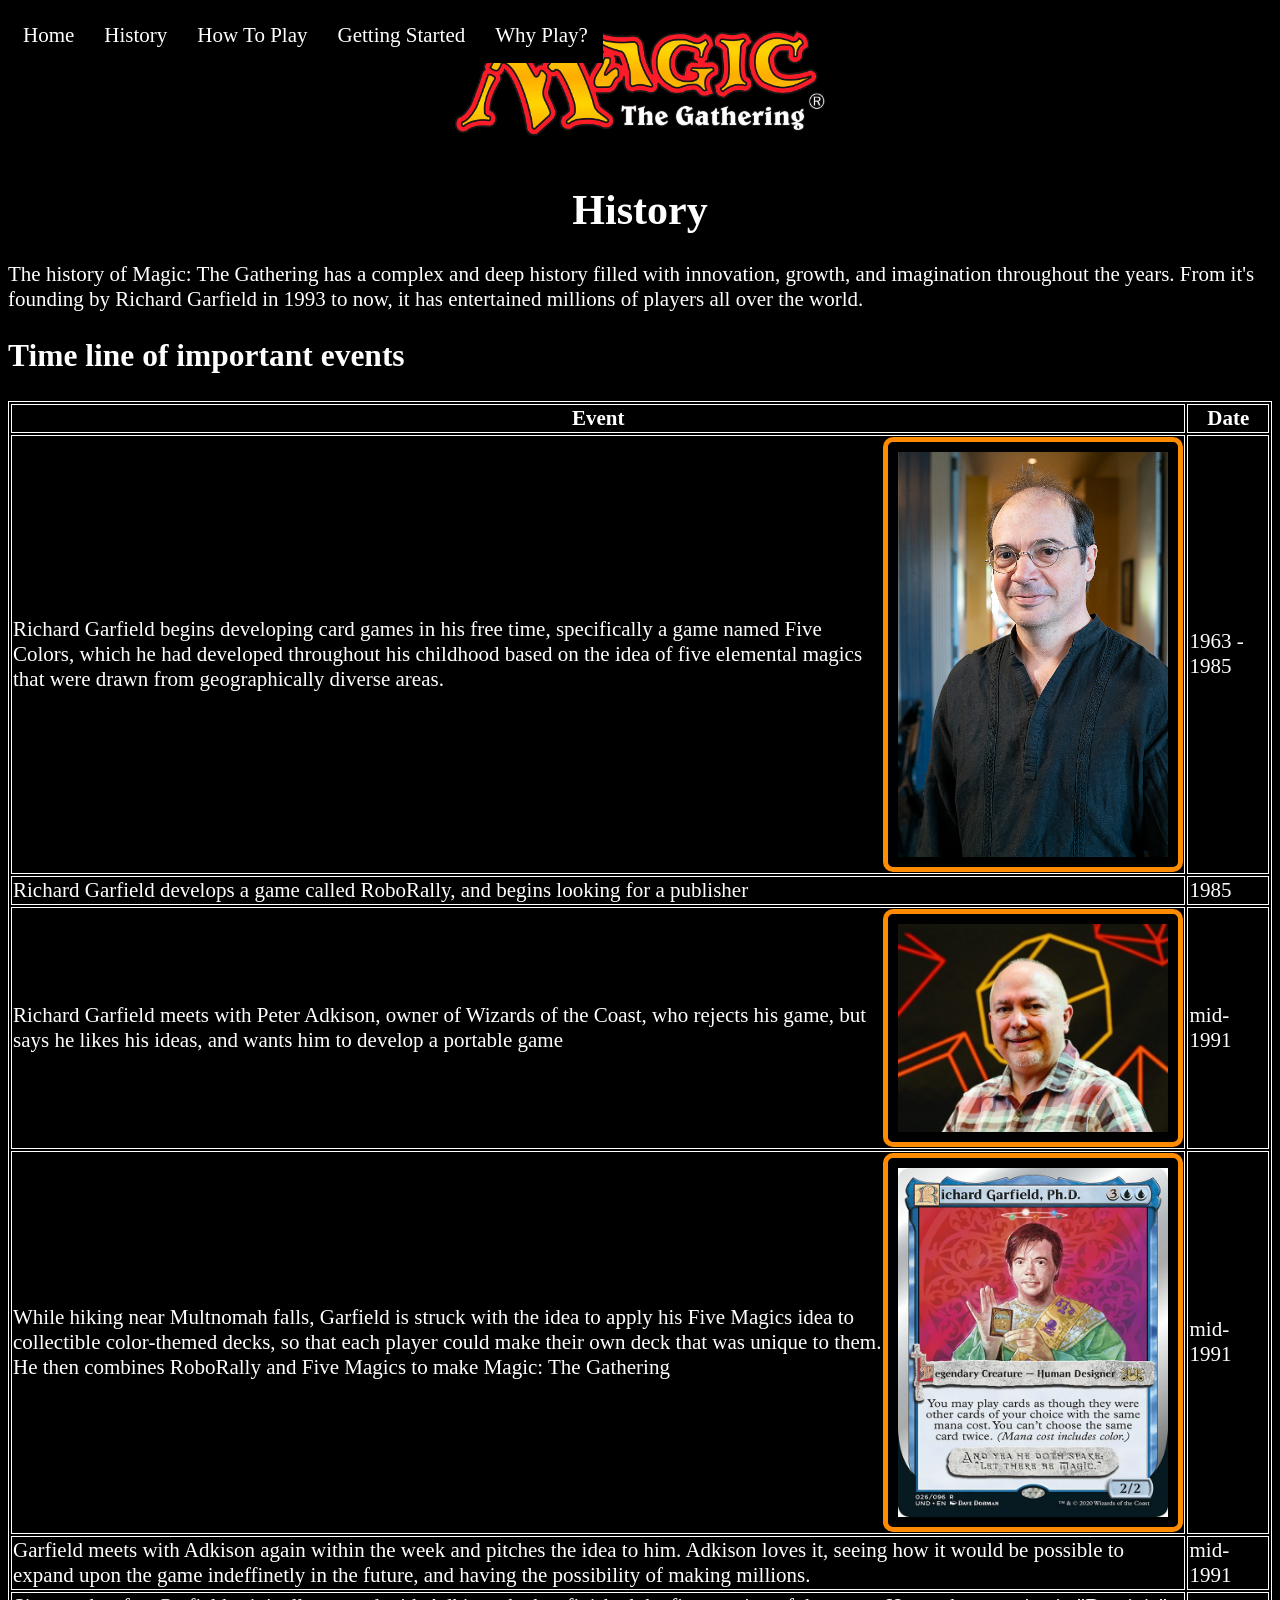
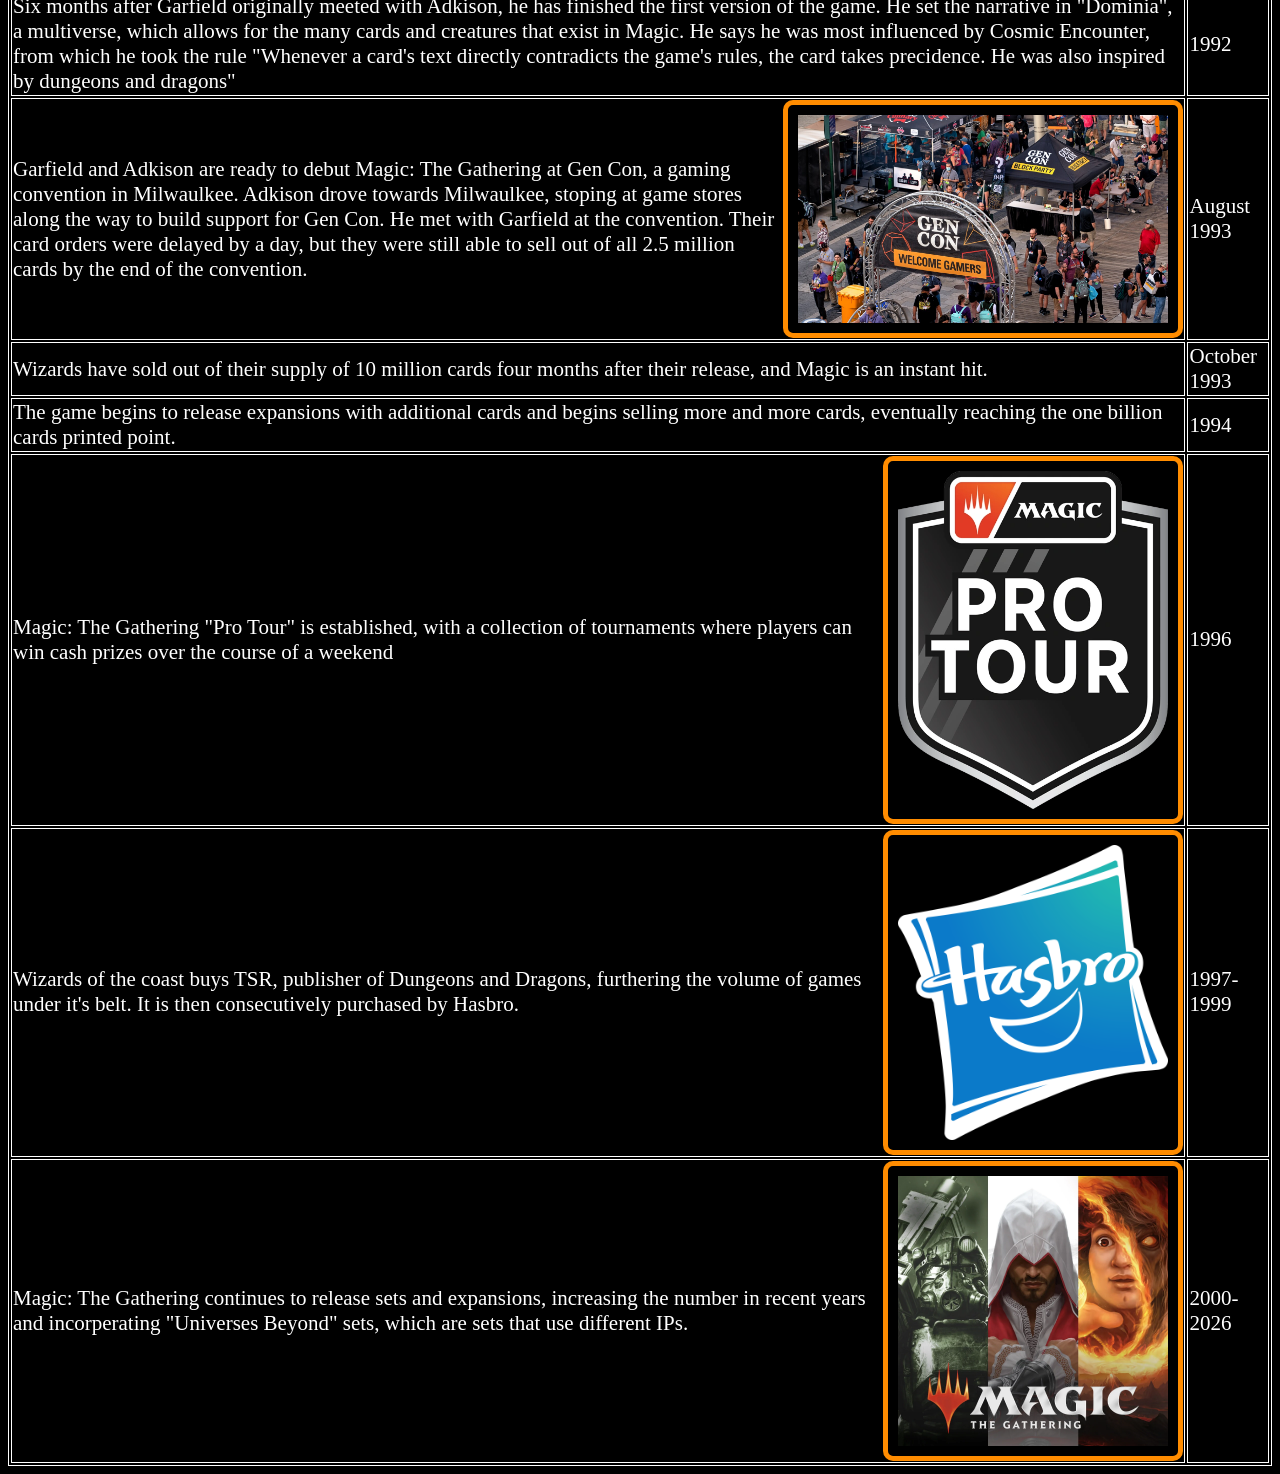
<file: spage1.html>
<!DOCTYPE html>
<html>
    <head>
        <title>History</title>
        <link rel="stylesheet" href="style.css">
        <style>
        table, th, td {
            border: 1px solid white;
        }
        </style>
    </head>
    <body>
        <nav class = "navBar">
            <ul>
                <li><a href="./index.html">Home</a></li>
                <li><a href="./spage1.html">History</a></li>
                <li><a href="./spage2.html">How To Play</a></li>
                <li><a href="./spage3.html">Getting Started</a></li>
                <li><a href="./spage4.html">Why Play?</a></li>
            </ul>
        </nav>
        <a href="./index.html"><img src="/image/logo.png" alt="Magic: The Gathering logo" style="width:400x;height:150px;border-style: none;"></a>
        <h1 style="text-align: center;">History</h1>
        <p>The history of Magic: The Gathering has a complex and deep history filled with innovation, growth, and imagination throughout the years. From it's founding by Richard Garfield in 1993 to now, it has entertained millions of players all over the world.</p>
        <h2>Time line of important events</h2>
        <table style="width:100%">
            <tr>
                <th>Event</th>
                <th>Date</th>
            </tr>
            <tr>
                <td class = "play">Richard Garfield begins developing card games in his free time, specifically a game named Five Colors, which he had developed throughout his childhood based on the idea of five elemental magics that were drawn from geographically diverse areas.<img src="/image/Garfield.PNG" alt="Richard Garfield" style="width:300px;padding: 10px;"></td>
                <td>1963 - 1985</td>
            </tr>
            <tr>
                <td>Richard Garfield develops a game called RoboRally, and begins looking for a publisher</td>
                <td>1985</td>
            </tr>
            <tr>
                <td class="play">Richard Garfield meets with Peter Adkison, owner of Wizards of the Coast, who rejects his game, but says he likes his ideas, and wants him to develop a portable game<img src="/image/pAdkison.jpg" alt="Peter Adksion" style="width:300px;float:left;padding: 10px"></td>
                <td>mid-1991</td>
            </tr>
            <tr>
                <td class = "play">While hiking near Multnomah falls, Garfield is struck with the idea to apply his Five Magics idea to collectible color-themed decks, so that each player could make their own deck that was unique to them. He then combines RoboRally and Five Magics to make Magic: The Gathering<img src="/image/Garfield_card.webp" alt="A MTG card of Richard Garfield" style="width: 300px; padding: 10px;"></td>
                <td>mid-1991</td>
            </tr>
            <tr>
                <td>Garfield meets with Adkison again within the week and pitches the idea to him. Adkison loves it, seeing how it would be possible to expand upon the game indeffinetly in the future, and having the possibility of making millions.</td>
                <td>mid-1991</td>
            </tr>
            <tr>
                <td>Six months after Garfield originally meeted with Adkison, he has finished the first version of the game. He set the narrative in "Dominia", a multiverse, which allows for the many cards and creatures that exist in Magic. He says he was most influenced by Cosmic Encounter, from which he took the rule "Whenever a card's text directly contradicts the game's rules, the card takes precidence. He was also inspired by dungeons and dragons"</td>
                <td>1992</td>
            </tr>
            <tr>
                <td class = "play">Garfield and Adkison are ready to debut Magic: The Gathering at Gen Con, a gaming convention in Milwaulkee. Adkison drove towards Milwaulkee, stoping at game stores along the way to build support for Gen Con. He met with Garfield at the convention. Their card orders were delayed by a day, but they were still able to sell out of all 2.5 million cards by the end of the convention.<img src="/image/GenCon.jpg" alt="A photo of Gen Con" style="width: 400px; padding: 10px"></td>
                <td>August 1993</td>
            </tr>
            <tr>
                <td>Wizards have sold out of their supply of 10 million cards four months after their release, and Magic is an instant hit.</td>
                <td>October 1993</td>
            </tr>
            <tr>
                <td>The game begins to release expansions with additional cards and begins selling more and more cards, eventually reaching the one billion cards printed point.</td>
                <td>1994</td>
            </tr>
            <tr>
                <td class="play">Magic: The Gathering "Pro Tour" is established, with a collection of tournaments where players can win cash prizes over the course of a weekend<img src="/image/ProTour.PNG.webp" alt="Pro Tour Logo" style="width: 300px;padding: 10px"></td>
                <td>1996</td>
            </tr>
            <tr>
                <td class="play">Wizards of the coast buys TSR, publisher of Dungeons and Dragons, furthering the volume of games under it's belt. It is then consecutively purchased by Hasbro.<img src="/image/Hasbro_logo.svg.png" alt="Hasbro Logo" style="width: 300px;padding: 10px"></td>
                <td>1997-1999</td>
            </tr>
            <tr>
                <td class="play">Magic: The Gathering continues to release sets and expansions, increasing the number in recent years and incorperating "Universes Beyond" sets, which are sets that use different IPs.<img src="/image/mtg_universes_beyond.webp" alt="Universe Beyond" style="width: 300px;padding: 10px"></td>
                <td>2000-2026</td>
            </tr>
            
        </table>
    </body>
</html>
</file>
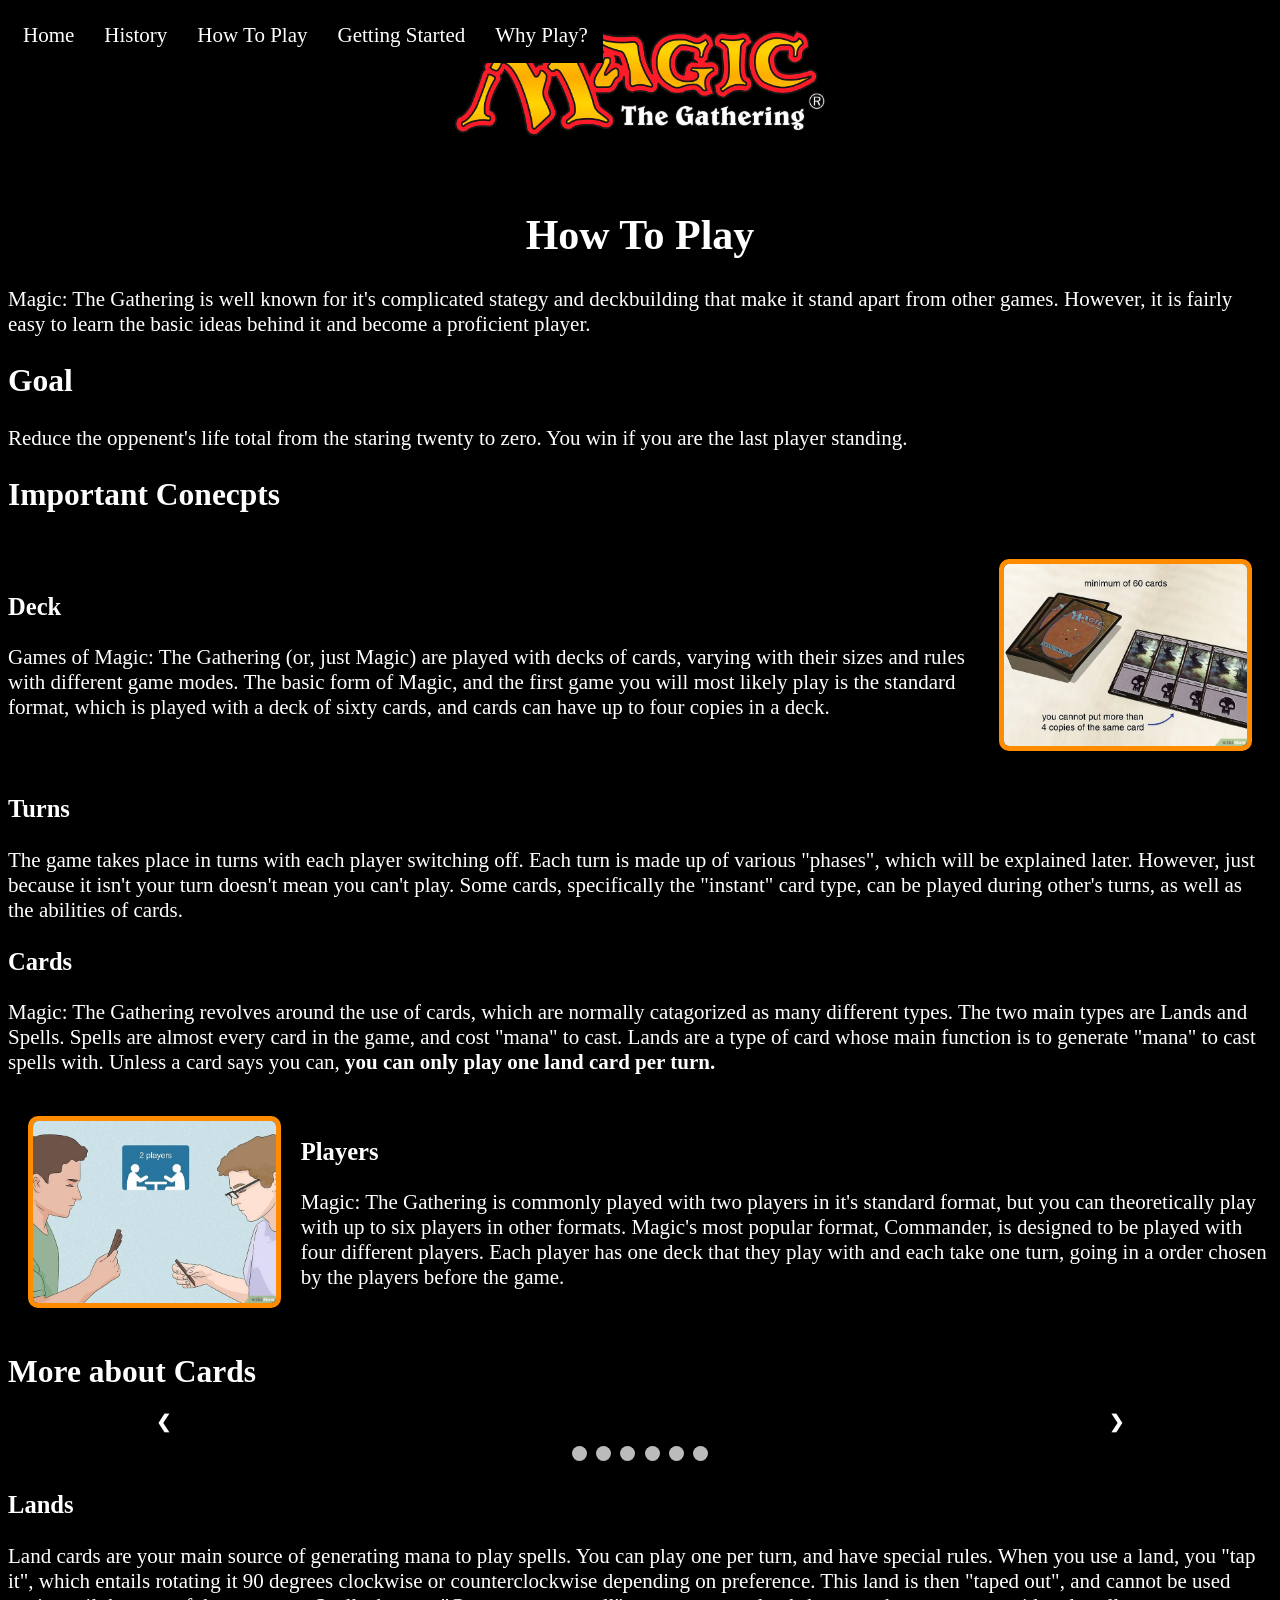
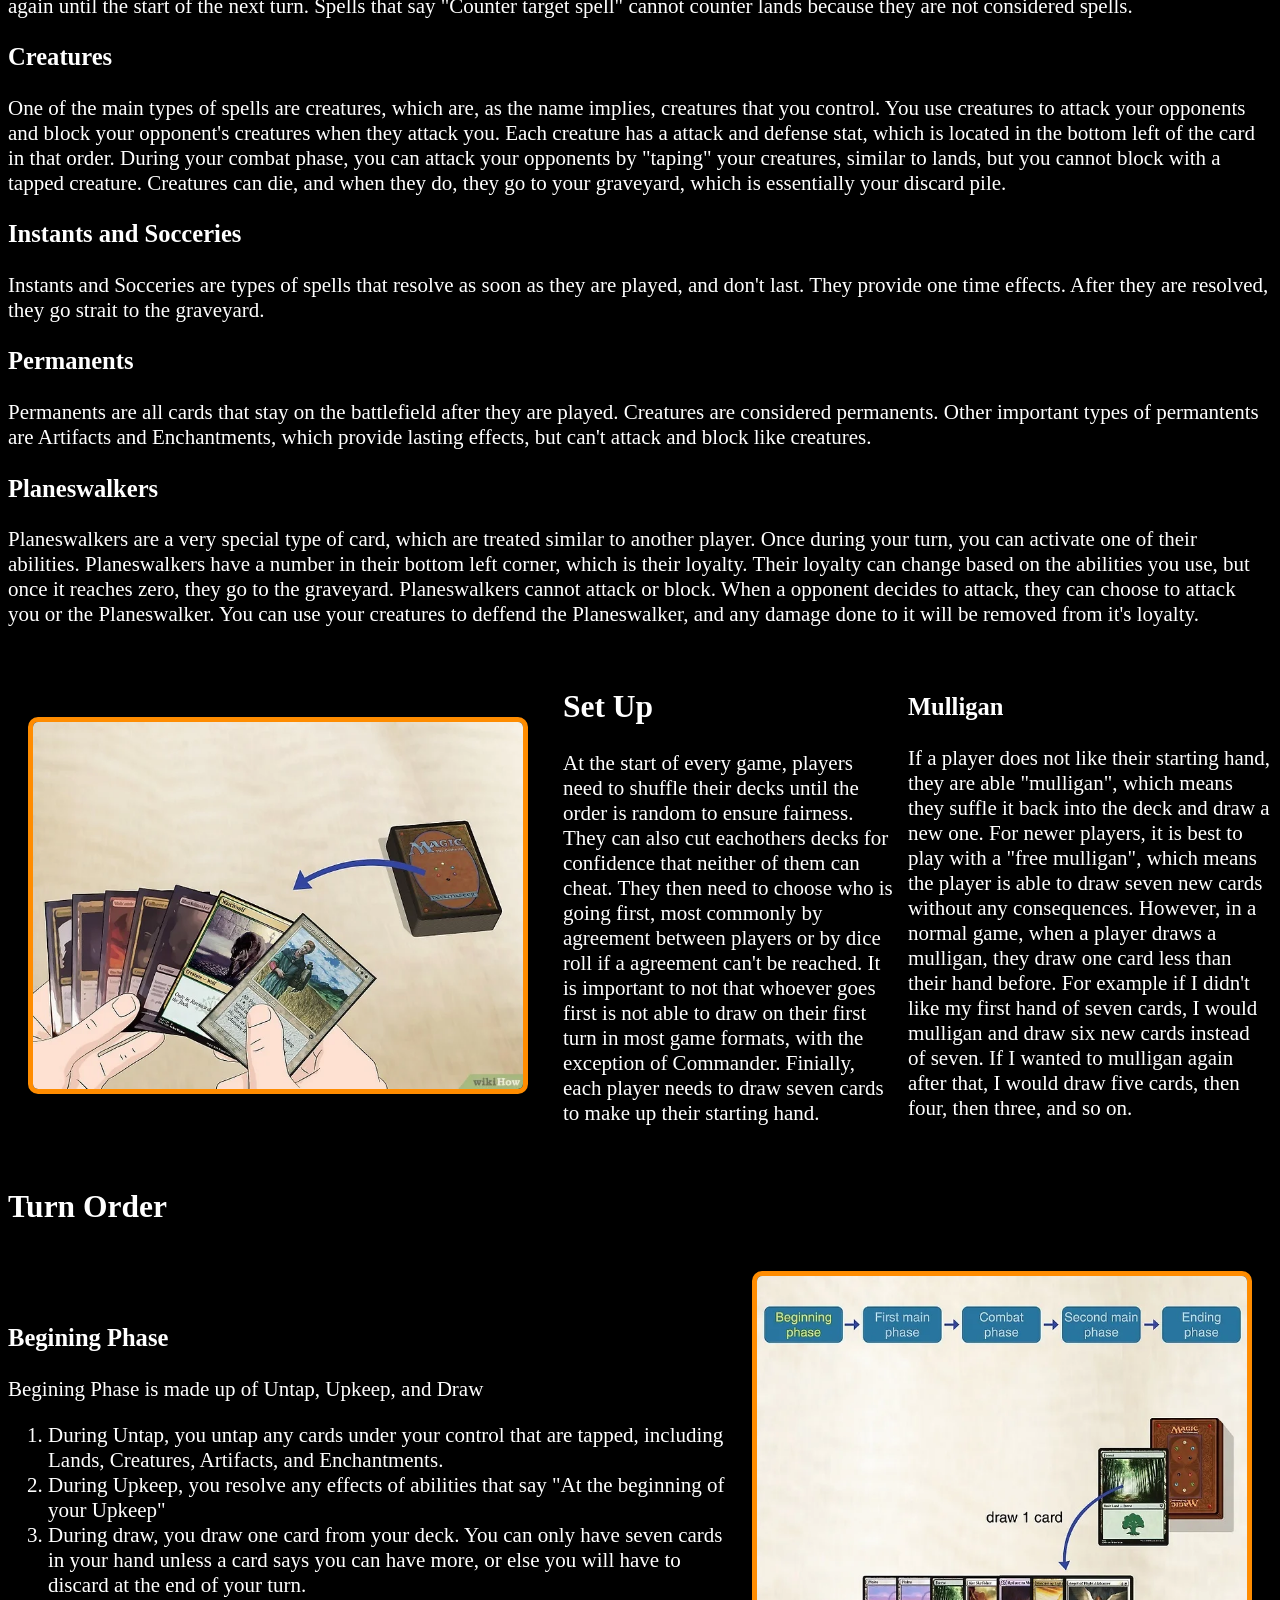
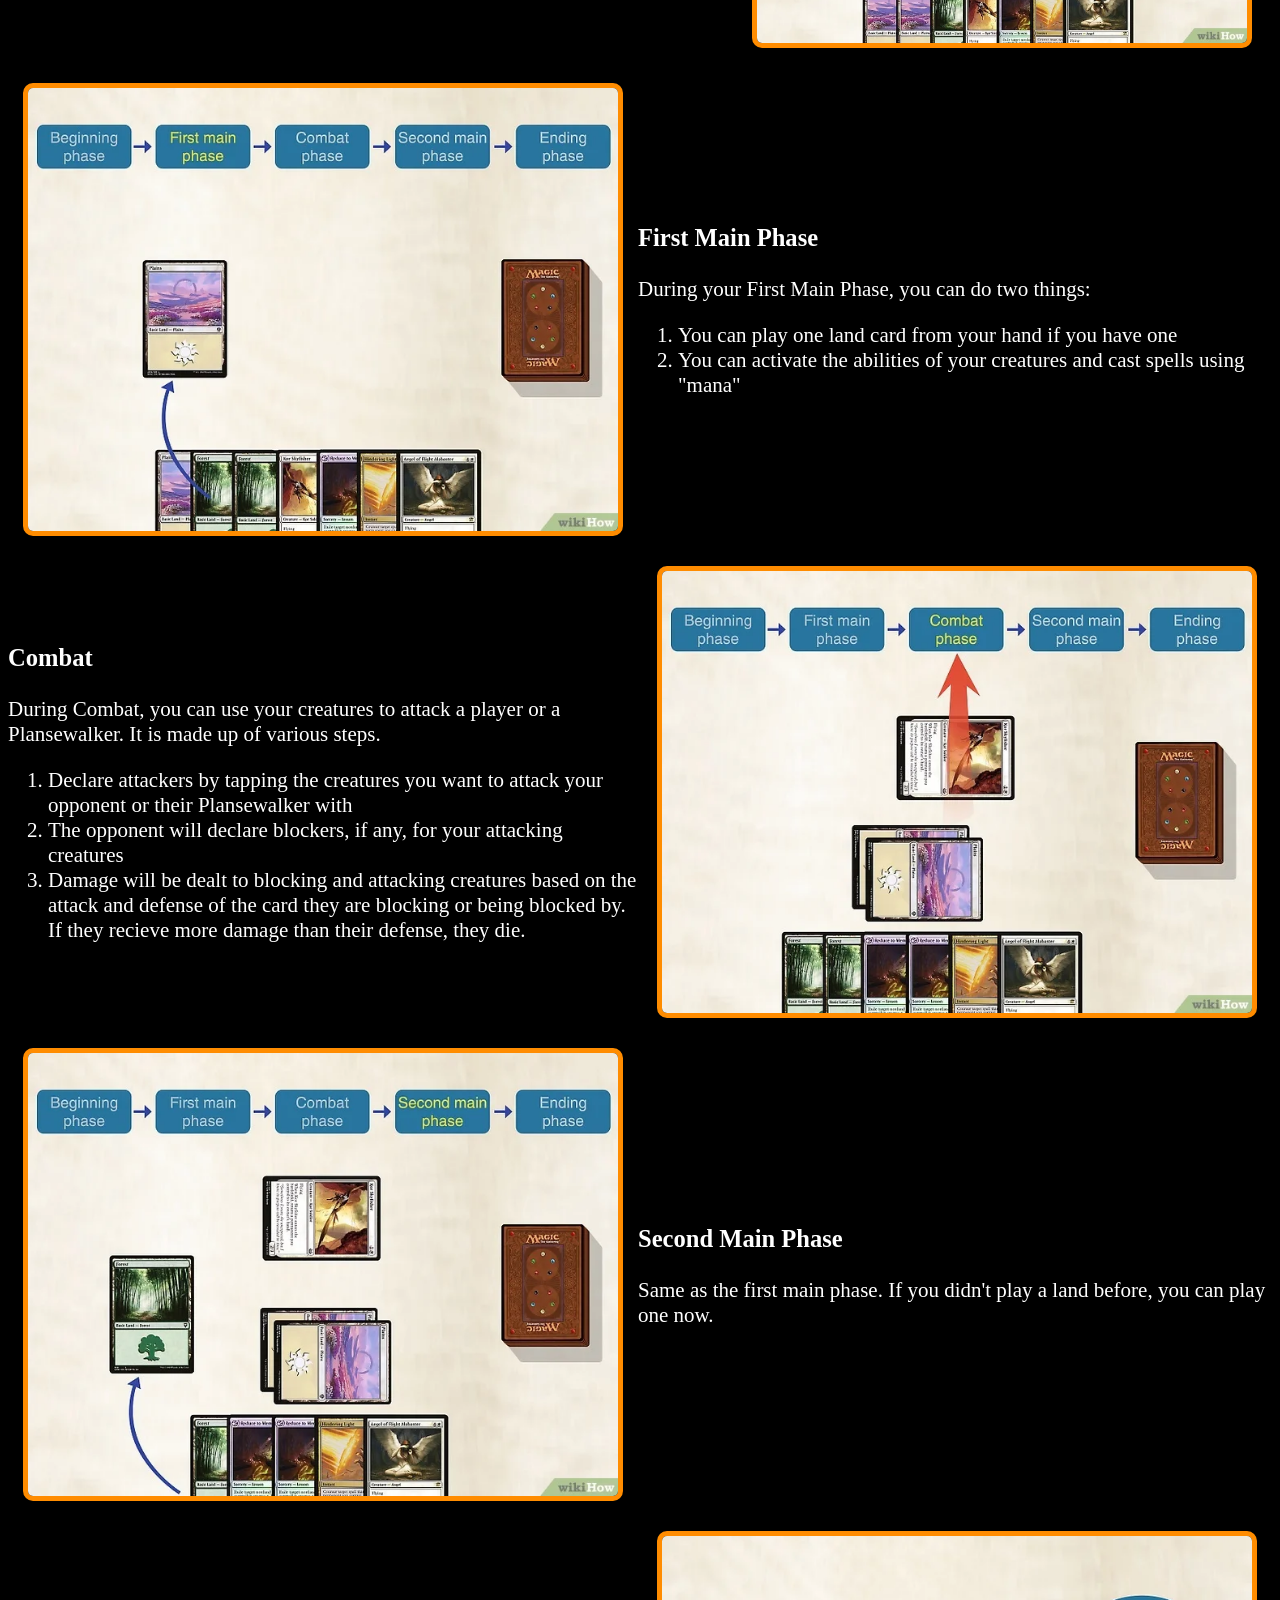
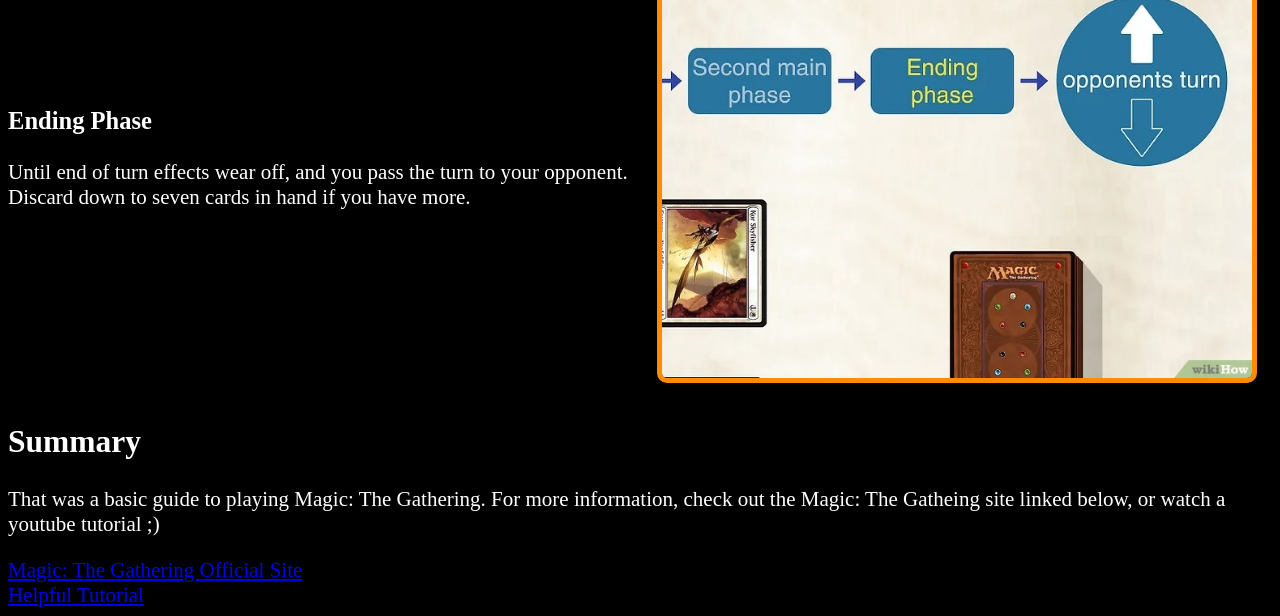
<file: spage2.html>
<!DOCTYPE html>
<html>
    <head>
        <title>How To Play</title>
        <link rel="stylesheet" href="style.css">
        <script src="script.js"></script>
    </head>
    <body>
        <nav class = "navBar">
            <ul>
                <li><a href="./index.html">Home</a></li>
                <li><a href="./spage1.html">History</a></li>
                <li><a href="./spage2.html">How To Play</a></li>
                <li><a href="./spage3.html">Getting Started</a></li>
                <li><a href="./spage4.html">Why Play?</a></li>
            </ul>
        </nav>
                
        <a href="./index.html"><img src="/image/logo.png" alt="Magic: The Gathering logo" style="width:400x;height:150px;border-style: none;"></a>
        <br>
        <h1 style="text-align: center;">How To Play</h1>

        <p>Magic: The Gathering is well known for it's complicated stategy and deckbuilding that make it stand apart from other games. However, it is fairly easy to learn the basic ideas behind it and become a proficient player. </p>
        <h2>Goal</h2>
        <p>Reduce the oppenent's life total from the staring twenty to zero. You win if you are the last player standing.</p>
        <h2>Important Conecpts</h2>
        <div class="play">
        <div>
            <h3>Deck</h3>
            <p>Games of Magic: The Gathering (or, just Magic) are played with decks of cards, varying with their sizes and rules with different game modes. The basic form of Magic, and the first game you will most likely play is the standard format, which is played with a deck of sixty cards, and cards can have up to four copies in a deck.</p>
        </div>
            <img src="/image/deck.jpg.webp" style="width:20%;float: right;margin: 20px">
        </div>
        <h3>Turns</h3>
        <p>The game takes place in turns with each player switching off. Each turn is made up of various "phases", which will be explained later. However, just because it isn't your turn doesn't mean you can't play. Some cards, specifically the "instant" card type, can be played during other's turns, as well as the abilities of cards.</p>
        <h3>Cards</h3>
        <p>Magic: The Gathering revolves around the use of cards, which are normally catagorized as many different types. The two main types are Lands and Spells. Spells are almost every card in the game, and cost "mana" to cast. Lands are a type of card whose main function is to generate "mana" to cast spells with. Unless a card says you can, <b>you can only play one land card per turn.</b></p>
        <div class="play">
        <img src="/image/players.jpg.webp" style="width:20%;float: left;margin: 20px">
        <div>
        <h3 style="display: block;">Players</h3>
        <p>Magic: The Gathering is commonly played with two players in it's standard format, but you can theoretically play with up to six players in other formats. Magic's most popular format, Commander, is designed to be played with four different players. Each player has one deck that they play with and each take one turn, going in a order chosen by the players before the game.</p>
        </div>
        </div>
        <h2 style="clear: both;">More about Cards</h2>
        <!-- Slideshow container -->
        <div class="slideshow-container" style="clear: both;">

        <!-- Full-width images with number and caption text -->
            <div class="mySlides fade">
                <div class="numbertext">1 / 6</div>
                <img src="/image/basic-land_1200x1200.webp" style="width:60%">
            </div>

            <div class="mySlides fade">
                <div class="numbertext">2 / 6</div>
                <img src="/image/sliver-hivelord-magic-the-gathering.avif" style="width:30%">
            </div>

            <div class="mySlides fade">
                <div class="numbertext">3 / 6</div>
                <img src="/image/sorceries-2.webp" style="width:60%">
            </div>
            
            <div class="mySlides fade">
                <div class="numbertext">4 / 6</div>
                <img src="/image/Feature-Image_Best-Instants-In-Magic-the-Gathering.avif" style="width:60%">
            </div>

            <div class="mySlides fade">
                <div class="numbertext">5 / 6</div>
                <img src="/image/Artifact.webp" style="width:30%">
            </div>

            <div class="mySlides fade">
                <div class="numbertext">6 / 6</div>
                <img src="/image/jace.webp" style="width:30%">
            </div>

            <!-- Next and previous buttons -->
            <a class="prev" onclick="plusSlides(-1)">&#10094;</a>
            <a class="next" onclick="plusSlides(1)">&#10095;</a>
        </div>
        <br>

        <!-- The dots/circles -->
        <div style="text-align:center">
            <span class="dot" onclick="currentSlide(1)"></span>
            <span class="dot" onclick="currentSlide(2)"></span>
            <span class="dot" onclick="currentSlide(3)"></span>
            <span class="dot" onclick="currentSlide(4)"></span>
            <span class="dot" onclick="currentSlide(5)"></span>
            <span class="dot" onclick="currentSlide(6)"></span>
        </div>
        <h3>Lands</h3>
        <p>Land cards are your main source of generating mana to play spells. You can play one per turn, and have special rules. When you use a land, you "tap it", which entails rotating it 90 degrees clockwise or counterclockwise depending on preference. This land is then "taped out", and cannot be used again until the start of the next turn. Spells that say "Counter target spell" cannot counter lands because they are not considered spells.</p>
        <h3>Creatures</h3>
        <p>One of the main types of spells are creatures, which are, as the name implies, creatures that you control. You use creatures to attack your opponents and block your opponent's creatures when they attack you. Each creature has a attack and defense stat, which is located in the bottom left of the card in that order. During your combat phase, you can attack your opponents by "taping" your creatures, similar to lands, but you cannot block with a tapped creature. Creatures can die, and when they do, they go to your graveyard, which is essentially your discard pile.</p>
        <h3>Instants and Socceries</h3>
        <p>Instants and Socceries are types of spells that resolve as soon as they are played, and don't last. They provide one time effects. After they are resolved, they go strait to the graveyard.</p>
        <h3>Permanents</h3>
        <p>Permanents are all cards that stay on the battlefield after they are played. Creatures are considered permanents. Other important types of permantents are Artifacts and Enchantments, which provide lasting effects, but can't attack and block like creatures.</p>
        <h3>Planeswalkers</h3>
        <p>Planeswalkers are a very special type of card, which are treated similar to another player. Once during your turn, you can activate one of their abilities. Planeswalkers have a number in their bottom left corner, which is their loyalty. Their loyalty can change based on the abilities you use, but once it reaches zero, they go to the graveyard. Planeswalkers cannot attack or block. When a opponent decides to attack, they can choose to attack you or the Planeswalker. You can use your creatures to deffend the Planeswalker, and any damage done to it will be removed from it's loyalty.</p>
        <div class="play">
        <img src="/image/set_up.webp" alt="image displaying game set up" style="margin: 20px;width: 500px;">
        <div style="margin: 15px;">
        <h2 style="display: block;">Set Up</h2>
        <p>At the start of every game, players need to shuffle their decks until the order is random to ensure fairness. They can also cut eachothers decks for confidence that neither of them can cheat. They then need to choose who is going first, most commonly by agreement between players or by dice roll if a agreement can't be reached. It is important to not that whoever goes first is not able to draw on their first turn in most game formats, with the exception of Commander. Finially, each player needs to draw seven cards to make up their starting hand.</p>
        </div>
        <div>
        <h3 style="display: block;">Mulligan</h3>
        <p>If a player does not like their starting hand, they are able "mulligan", which means they suffle it back into the deck and draw a new one. For newer players, it is best to play with a "free mulligan", which means the player is able to draw seven new cards without any consequences. However, in a normal game, when a player draws a mulligan, they draw one card less than their hand before. For example if I didn't like my first hand of seven cards, I would mulligan and draw six new cards instead of seven. If I wanted to mulligan again after that, I would draw five cards, then four, then three, and so on.</p>
        </div>
        </div>
        <h2>Turn Order</h2>
        <div class="play">
        <div>
        <h3 style="display: block;">Begining Phase</h3>
        <p>Begining Phase is made up of Untap, Upkeep, and Draw</p>
        <ol>
            <li>During Untap, you untap any cards under your control that are tapped, including Lands, Creatures, Artifacts, and Enchantments.</li>
            <li>During Upkeep, you resolve any effects of abilities that say "At the beginning of your Upkeep"</li>
            <li>During draw, you draw one card from your deck. You can only have seven cards in your hand unless a card says you can have more, or else you will have to discard at the end of your turn.</li>
        </ol>
        </div>
        <img src="/image/beginningPhase.jpg.webp" alt="beginning phase image" style="width: 500px; margin: 20px;">
        </div>
        <div class="play">
        <img src="/image/firstMainPhase.jpg.webp" alt="image showing an example of a first main phase" style="width: 600px;margin: 15px;">
        <div>
        <h3>First Main Phase</h3>
        <p>During your First Main Phase, you can do two things:</p>
        <ol>
            <li>You can play one land card from your hand if you have one</li>
            <li>You can activate the abilities of your creatures and cast spells using "mana"</li>
        </ol>
        </div>
        </div>
        <div class="play">
        <div>
        <h3>Combat</h3>
        <p>During Combat, you can use your creatures to attack a player or a Plansewalker. It is made up of various steps.</p>
        <ol>
            <li>Declare attackers by tapping the creatures you want to attack your opponent or their Plansewalker with</li>
            <li>The opponent will declare blockers, if any, for your attacking creatures</li>
            <li>Damage will be dealt to blocking and attacking creatures based on the attack and defense of the card they are blocking or being blocked by. If they recieve more damage than their defense, they die.</li>
        </ol>
        </div>
        <img src="/image/combatPhase.jpg.webp" alt="image showing a example of a combat phase" style="width: 600px;margin: 15px;">
        </div>
        <div class="play">
        <img src="/image/secondMainPhase.jpg.webp" alt="An image showing an example of a second main phase" style="width: 600px;margin: 15px;">
        <div>
        <h3>Second Main Phase</h3>
        <p>Same as the first main phase. If you didn't play a land before, you can play one now.</p>
        </div>
        </div>
        <div class="play">
        <div>
        <h3>Ending Phase</h3>
        <p>Until end of turn effects wear off, and you pass the turn to your opponent. Discard down to seven cards in hand if you have more.</p>
        </div>
        <img src="/image/endingPhase.jpg.webp" alt="image showing an example of a ending phase" style="width: 600px;margin: 15px;">
        </div>
        <h2>Summary</h2>
        <p>That was a basic guide to playing Magic: The Gathering. For more information, check out the Magic: The Gatheing site linked below, or watch a youtube tutorial ;)</p>
        <a href="https://magic.wizards.com/en">Magic: The Gathering Official Site</a>
        <br>
        <a href="https://www.youtube.com/watch?v=wif9ppH5JpI">Helpful Tutorial</a>
        
    </body>
</html>
</file>
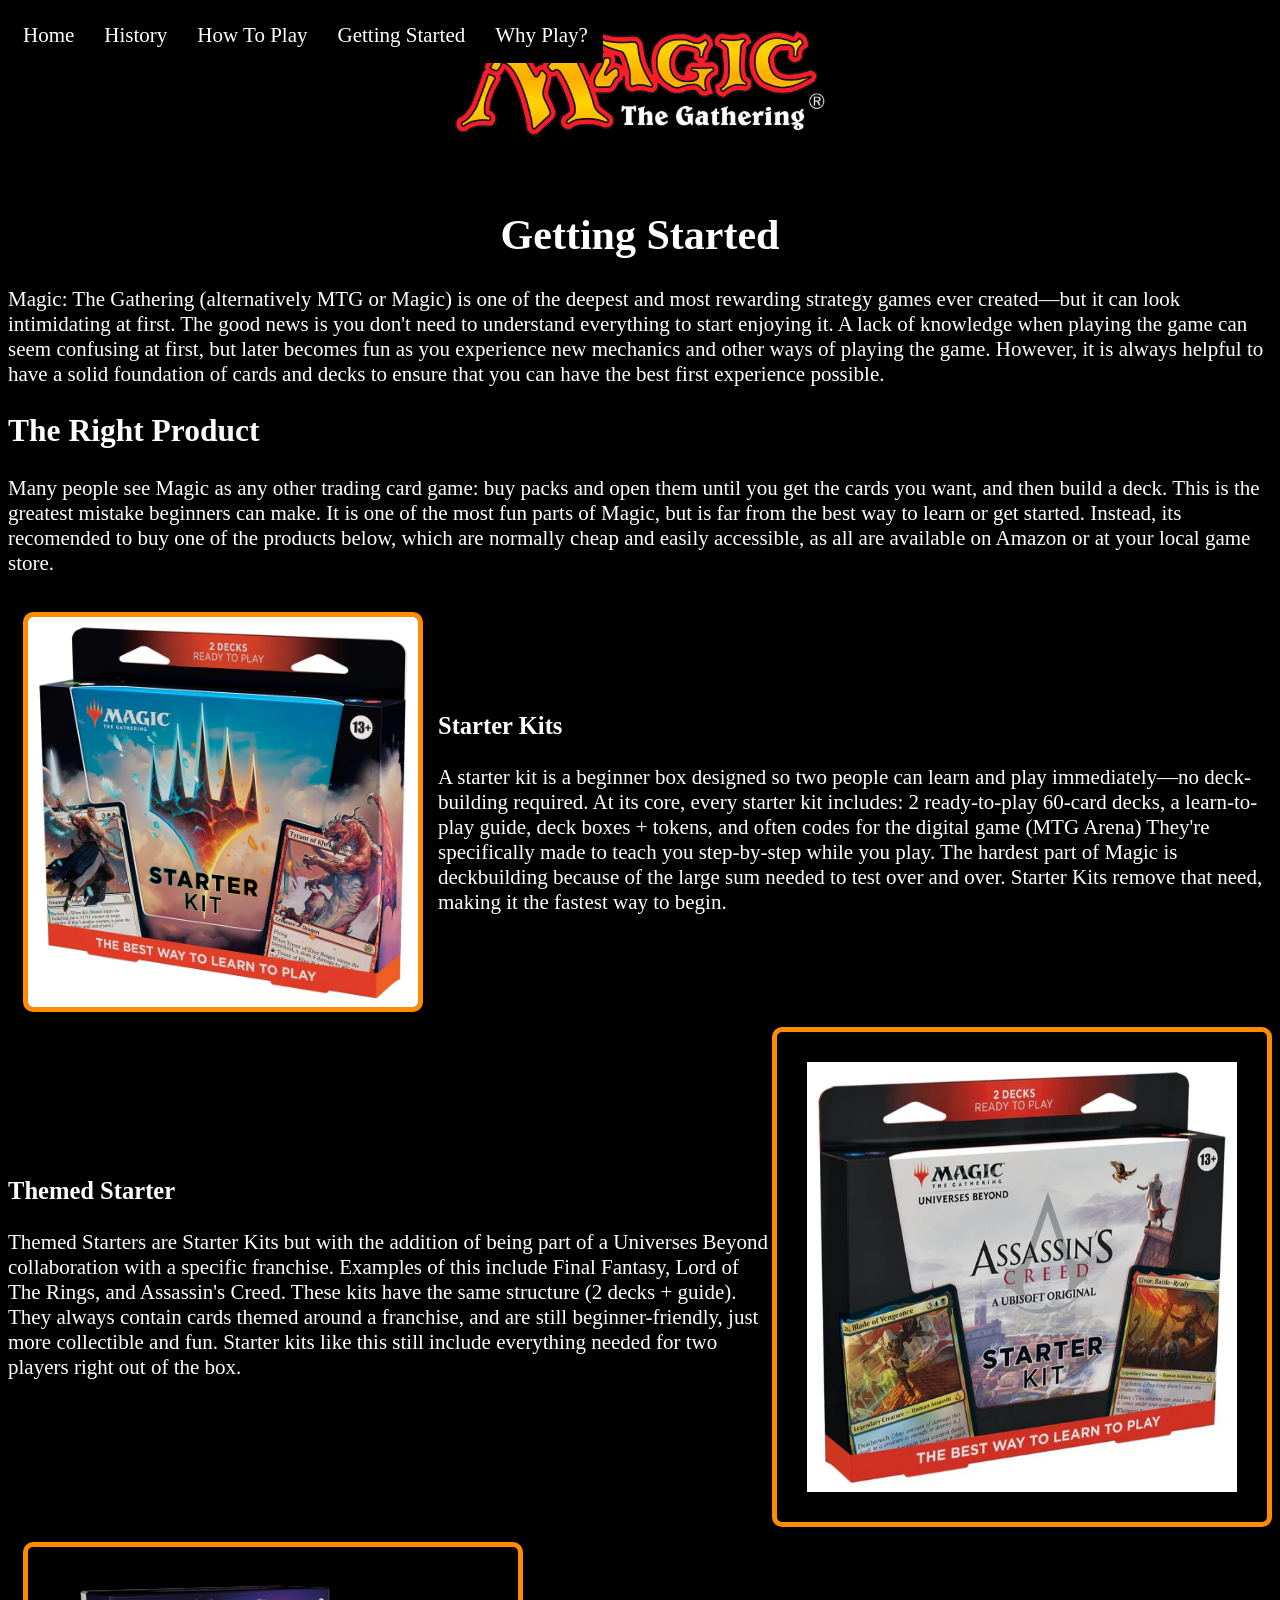
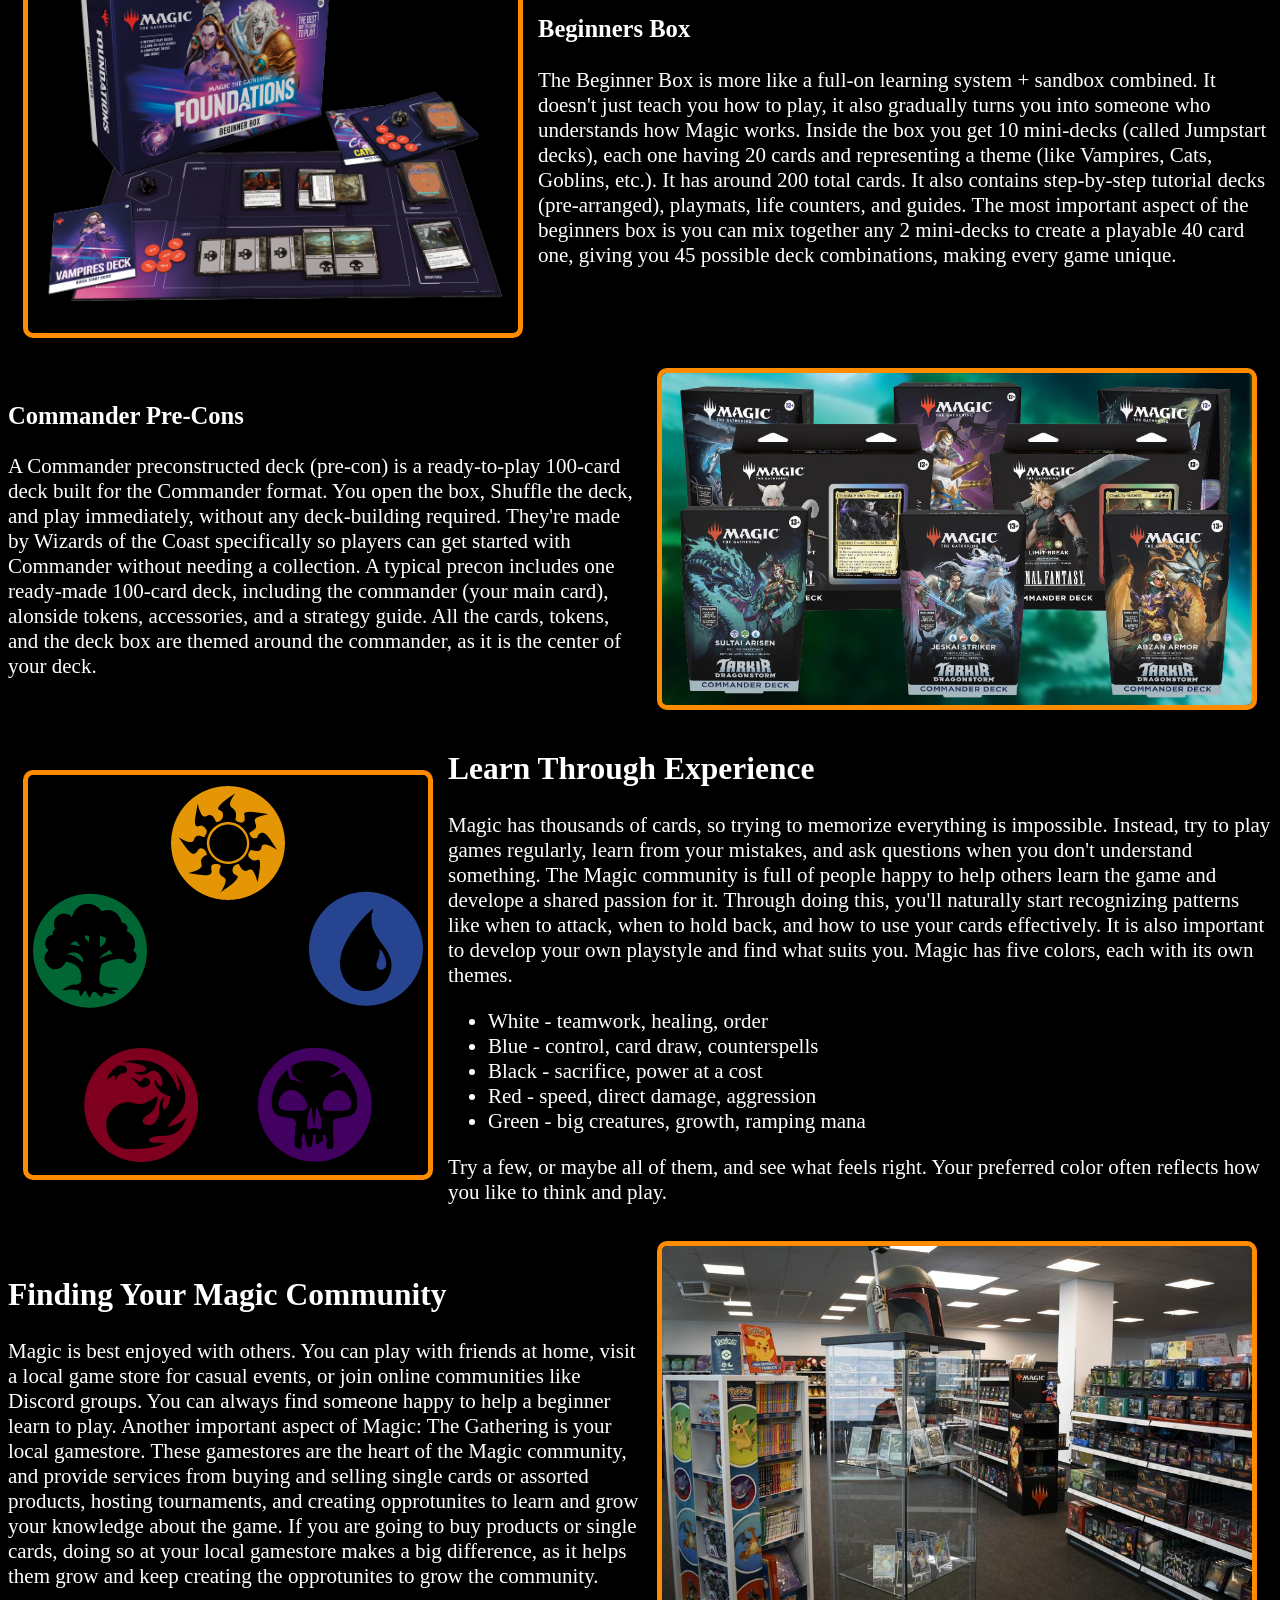
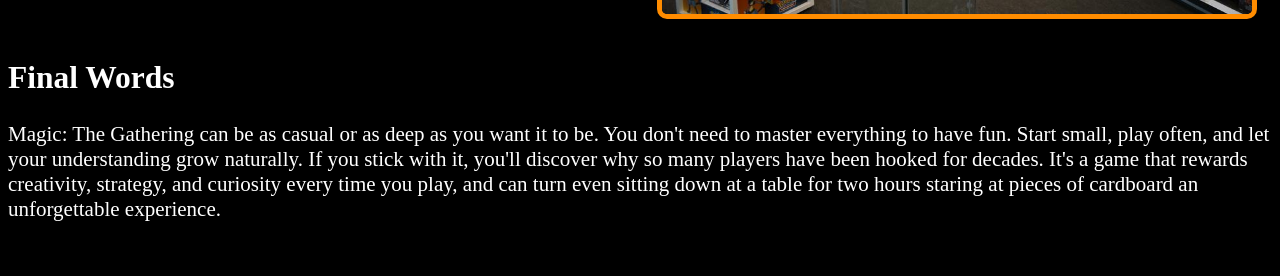
<file: spage3.html>
<!DOCTYPE html>
<html>
    <head>
        <title>Getting Started</title>
        <link rel="stylesheet" href="style.css">
    </head>
    <body>
        <nav class = "navBar">
            <ul>
                <li><a href="./index.html">Home</a></li>
                <li><a href="./spage1.html">History</a></li>
                <li><a href="./spage2.html">How To Play</a></li>
                <li><a href="./spage3.html">Getting Started</a></li>
                <li><a href="./spage4.html">Why Play?</a></li>
            </ul>
        </nav>
        <a href="./index.html"><img src="/image/logo.png" alt="Magic: The Gathering logo" style="width:400x;height:150px; border-style: none;"></a>
        <br>
        <h1 style="text-align: center;">Getting Started</h1>
        <p>Magic: The Gathering (alternatively MTG or Magic) is one of the deepest and most rewarding strategy games ever created—but it can look intimidating at first. The good news is you don't need to understand everything to start enjoying it. A lack of knowledge when playing the game can seem confusing at first, but later becomes fun as you experience new mechanics and other ways of playing the game. However, it is always helpful to have a solid foundation of cards and decks to ensure that you can have the best first experience possible.</p>
        <h2>The Right Product</h2>
        <p>Many people see Magic as any other trading card game: buy packs and open them until you get the cards you want, and then build a deck. This is the greatest mistake beginners can make. It is one of the most fun parts of Magic, but is far from the best way to learn or get started. Instead, its recomended to buy one of the products below, which are normally cheap and easily accessible, as all are available on Amazon or at your local game store.</p>
        <div class="play">
        <img src="/image/MTGWOE_EN_StrtrKt_OtrBx_01_03_1200x1200.jpg.webp" alt="Starter Kit Image" style="width: 400px;margin: 15px;">
        <div>
        <h3>Starter Kits</h3>
        <p>A starter kit is a beginner box designed so two people can learn and play immediately—no deck-building required. At its core, every starter kit includes: 2 ready-to-play 60-card decks, a learn-to-play guide, deck boxes + tokens, and often codes for the digital game (MTG Arena) They're specifically made to teach you step-by-step while you play. The hardest part of Magic is deckbuilding because of the large sum needed to test over and over. Starter Kits remove that need, making it the fastest way to begin.</p>
        </div>
        </div>
        <div class="play">
        <div>
        <h3>Themed Starter</h3>
        <p>Themed Starters are Starter Kits but with the addition of being part of a Universes Beyond collaboration with a specific franchise. Examples of this include Final Fantasy, Lord of The Rings, and Assassin's Creed. These kits have the same structure (2 decks + guide). They always contain cards themed around a franchise, and are still beginner-friendly, just more collectible and fun. Starter kits like this still include everything needed for two players right out of the box.</p>
        </div>
        <img src="/image/MTG-ACR-195166261362_grande.jpg.webp" alt="Assassin's Creed Started Kit" style="width: 500px;padding: 30px;">
        </div>
        <div class="play">
        <img src="/image/en_PIKAxpV6DZ.png" alt="Photo of a Beginners Box" style="width: 500px;margin: 15px;">
        <div>
        <h3>Beginners Box</h3>
        <p>The Beginner Box is more like a full-on learning system + sandbox combined. It doesn't just teach you how to play, it also gradually turns you into someone who understands how Magic works. Inside the box you get 10 mini-decks (called Jumpstart decks), each one having 20 cards and representing a theme (like Vampires, Cats, Goblins, etc.). It has around 200 total cards. It also contains step-by-step tutorial decks (pre-arranged), playmats, life counters, and guides. The most important aspect of the beginners box is you can mix together any 2 mini-decks to create a playable 40 card one, giving you 45 possible deck combinations, making every game unique.</p>
        </div>
        </div>
        <div class="play">
        <div>
        <h3>Commander Pre-Cons</h3>
        <p>A Commander preconstructed deck (pre-con) is a ready-to-play 100-card deck built for the Commander format. You open the box, Shuffle the deck, and play immediately, without any deck-building required. They're made by Wizards of the Coast specifically so players can get started with Commander without needing a collection. A typical precon includes one ready-made 100-card deck, including the commander (your main card), alonside tokens, accessories, and a strategy guide. All the cards, tokens, and the deck box are themed around the commander, as it is the center of your deck.</p>
        </div>
        <img src="/image/The-Top-5-Commander-Precons-of-2025.jpg" alt="Commander precons" style="width: 600px;margin: 15px;">
        </div>
        <div class="play">
        <img src="/image/MM20161114_Wheel.png" alt="Color Wheel" style="width: 600px;margin: 15px;">
        <div>
        <h2>Learn Through Experience</h2>
        <p>Magic has thousands of cards, so trying to memorize everything is impossible. Instead, try to play games regularly, learn from your mistakes, and ask questions when you don't understand something. The Magic community is full of people happy to help others learn the game and develope a shared passion for it. Through doing this, you'll naturally start recognizing patterns like when to attack, when to hold back, and how to use your cards effectively. It is also important to develop your own playstyle and find what suits you. Magic has five colors, each with its own themes.</p>
        <ul>
            <li>White - teamwork, healing, order</li>
            <li>Blue - control, card draw, counterspells</li>
            <li>Black - sacrifice, power at a cost</li>
            <li>Red - speed, direct damage, aggression</li>
            <li>Green - big creatures, growth, ramping mana</li>
        </ul>
        <p>Try a few, or maybe all of them, and see what feels right. Your preferred color often reflects how you like to think and play.</p>
        </div>
        </div>
        <div class="play">
        <div>
        <h2>Finding Your Magic Community</h2>
        <p>Magic is best enjoyed with others. You can play with friends at home, visit a local game store for casual events, or join online communities like Discord groups. You can always find someone happy to help a beginner learn to play. Another important aspect of Magic: The Gathering is your local gamestore. These gamestores are the heart of the Magic community, and provide services from buying and selling single cards or assorted products, hosting tournaments, and creating opprotunites to learn and grow your knowledge about the game. If you are going to buy products or single cards, doing so at your local gamestore makes a big difference, as it helps them grow and keep creating the opprotunites to grow the community.</p>
        </div>
        <img src="/image/080722wkQT-COMICSphoto01.jpg" alt="Game store" style="width: 600px;margin: 15px;">
        </div>
        <h2>Final Words</h2>
        <p>Magic: The Gathering can be as casual or as deep as you want it to be. You don't need to master everything to have fun. Start small, play often, and let your understanding grow naturally. If you stick with it, you'll discover why so many players have been hooked for decades. It's a game that rewards creativity, strategy, and curiosity every time you play, and can turn even sitting down at a table for two hours staring at pieces of cardboard an unforgettable experience.</p>
        <br>
    </body>
</html>
</file>
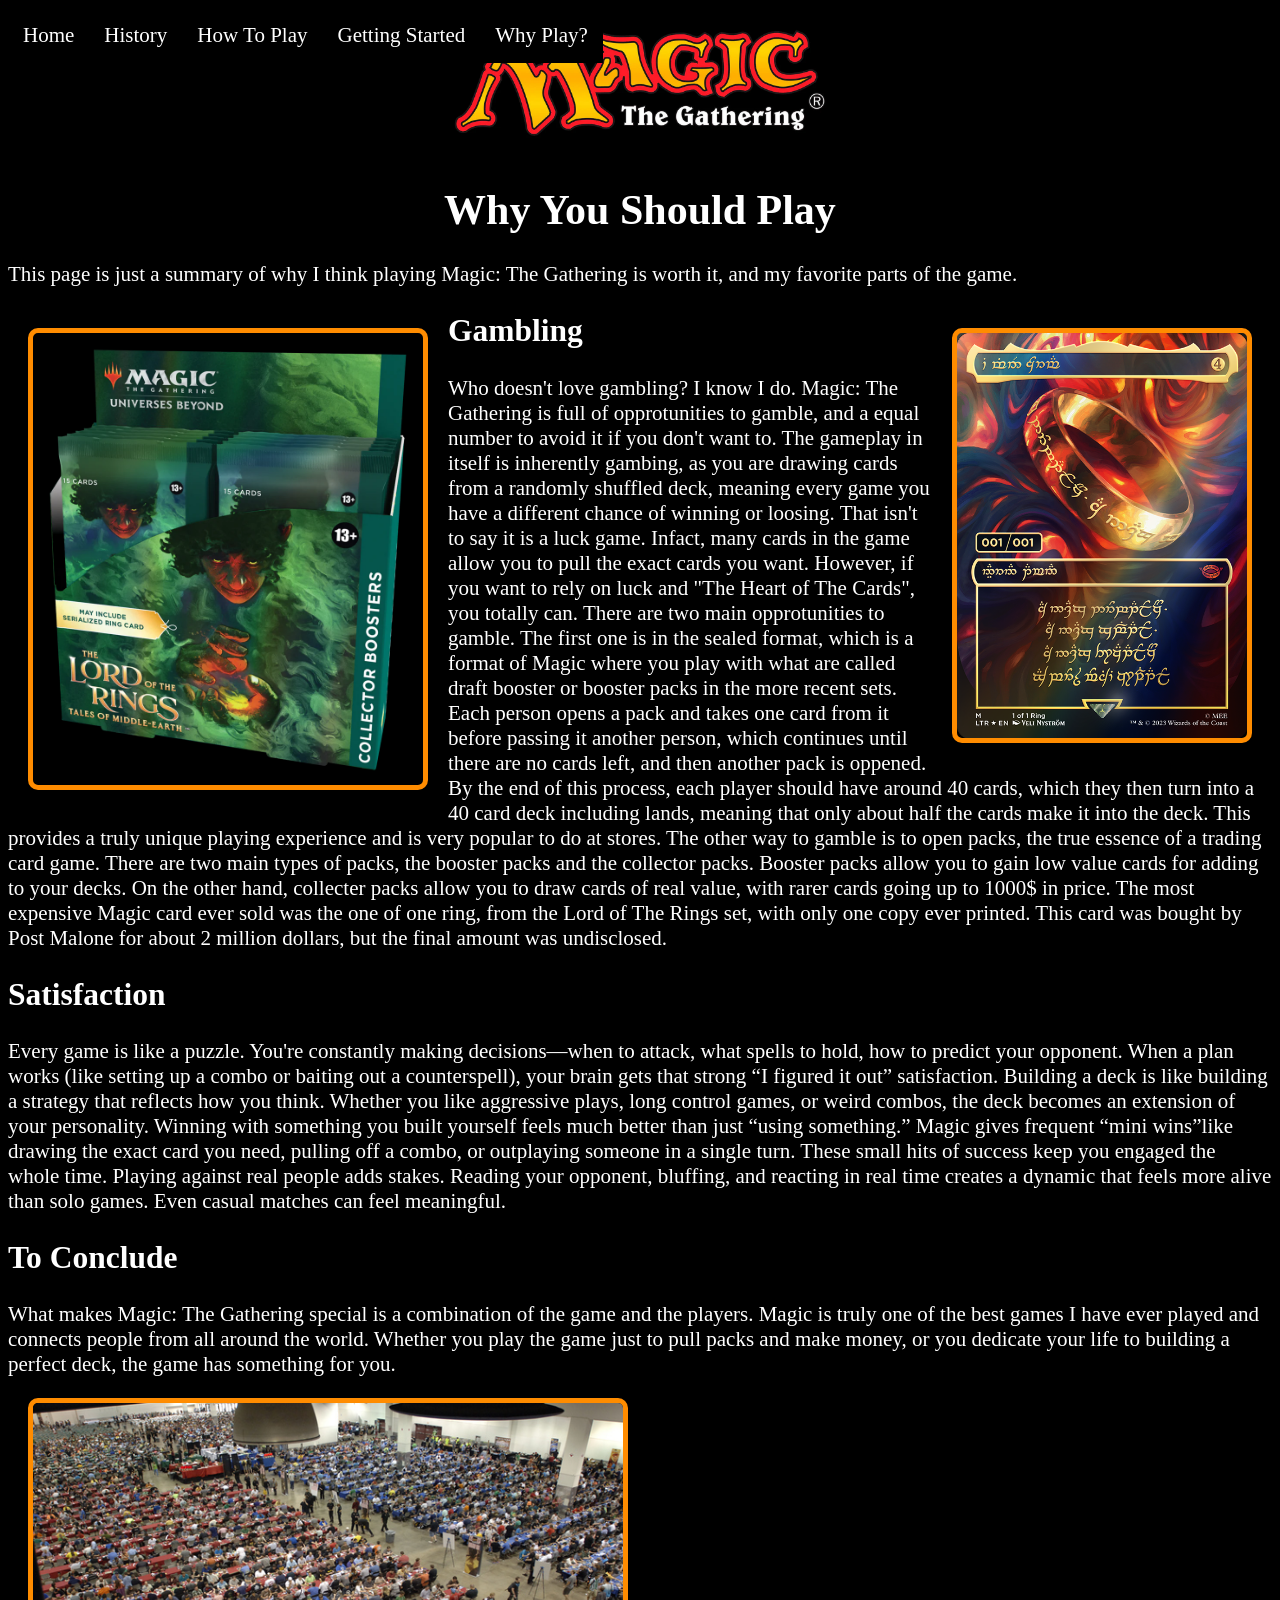
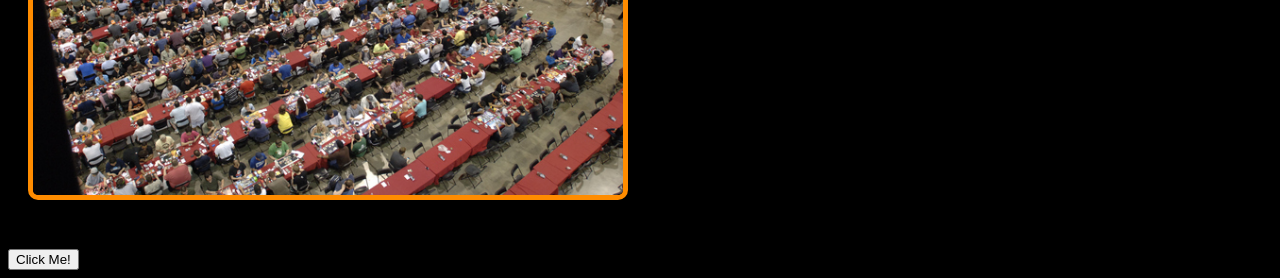
<file: spage4.html>
<!DOCTYPE html>
<html>
    <head>
        <title>Why You Should Play</title>
        <link rel="stylesheet" href="style.css">
    </head>
    <body>
        <nav class = "navBar">
            <ul>
                <li><a href="./index.html">Home</a></li>
                <li><a href="./spage1.html">History</a></li>
                <li><a href="./spage2.html">How To Play</a></li>
                <li><a href="./spage3.html">Getting Started</a></li>
                <li><a href="./spage4.html">Why Play?</a></li>
            </ul>
        </nav>
    <a href="./index.html"><img src="/image/logo.png" alt="Magic: The Gathering logo" style="width:400x;height:150px;border-style: none;"></a>
    <h1 style="text-align: center;">Why You Should Play</h1>
    <p>This page is just a summary of why I think playing Magic: The Gathering is worth it, and my favorite parts of the game.</p>
    <img src="/image/MTGLTR_EN_BstrDspBx_Clctr_01_03.png.webp" alt="Image of a Lord of The Rings Colletor Booster Box" style="float: left;width: 400px; margin: 20px;">
    <img src="/image/the-one-ring.png" alt="Photo of the one ring card" style="float: right; width: 300px; margin: 20px;">
    <h2>Gambling</h2>
    <p style="display: inline;">Who doesn't love gambling? I know I do. Magic: The Gathering is full of opprotunities to gamble, and a equal number to avoid it if you don't want to. The gameplay in itself is inherently gambing, as you are drawing cards from a randomly shuffled deck, meaning every game you have a different chance of winning or loosing. That isn't to say it is a luck game. Infact, many cards in the game allow you to pull the exact cards you want. However, if you want to rely on luck and "The Heart of The Cards", you totally can. There are two main opprotunities to gamble. The first one is in the sealed format, which is a format of Magic where you play with what are called draft booster or booster packs in the more recent sets. Each person opens a pack and takes one card from it before passing it another person, which continues until there are no cards left, and then another pack is oppened. By the end of this process, each player should have around 40 cards, which they then turn into a 40 card deck including lands, meaning that only about half the cards make it into the deck. This provides a truly unique playing experience and is very popular to do at stores. The other way to gamble is to open packs, the true essence of a trading card game. There are two main types of packs, the booster packs and the collector packs. Booster packs allow you to gain low value cards for adding to your decks. On the other hand, collecter packs allow you to draw cards of real value, with rarer cards going up to 1000$ in price. The most expensive Magic card ever sold was the one of one ring, from the Lord of The Rings set, with only one copy ever printed. This card was bought by Post Malone for about 2 million dollars, but the final amount was undisclosed.</p>
    <div style="clear: both;">
        <h2>Satisfaction</h2>
        <p>Every game is like a puzzle. You're constantly making decisions—when to attack, what spells to hold, how to predict your opponent. When a plan works (like setting up a combo or baiting out a counterspell), your brain gets that strong “I figured it out” satisfaction. Building a deck is like building a strategy that reflects how you think. Whether you like aggressive plays, long control games, or weird combos, the deck becomes an extension of your personality. Winning with something you built yourself feels much better than just “using something.” Magic gives frequent “mini wins”like drawing the exact card you need, pulling off a combo, or outplaying someone in a single turn. These small hits of success keep you engaged the whole time. Playing against real people adds stakes. Reading your opponent, bluffing, and reacting in real time creates a dynamic that feels more alive than solo games. Even casual matches can feel meaningful.</p>
    </div>
    <h2>To Conclude</h2>
    <p>What makes Magic: The Gathering special is a combination of the game and the players. Magic is truly one of the best games I have ever played and connects people from all around the world. Whether you play the game just to pull packs and make money, or you dedicate your life to building a perfect deck, the game has something for you.</p>
    <img src="/image/8C8804205-mtglasvegas.jpg" alt="Image of MTG Convention" style="display: block;margin: 20px;width: 600px;">
    <br>
    <input type="button" onclick="alert('Thanks for reading my website!')" value="Click Me!">
    </body>
</html>
</file>
<file: style.css>
/* Add Global styles here */
body {
    color: white;
    background-color: black;
    font-family: 'Times New Roman', Times, serif;
    font-size: 21px;
}
h1{
    text-align: center;
}
img {
    display: block;
    margin-left: auto;
    margin-right: auto;
    border-color: darkorange;
    border-width: 5px;
    border-radius: 10px;
    border-style: solid;
}
#more {display: none;}
.navBar ul{
    list-style-type: none;
    background-color: black;
    padding: 0px;
    margin: 0pc;
    overflow: hidden;
    position: fixed;
}
.navBar a{
    color: white;
    text-decoration: none;
    padding: 15px;
    display: block;
    text-align: center;
}
.navBar li {
    float: left;
}
.navBar a:hover {
    background-color: coral;
}

.play {
    display: flex;
    align-items: center;

}

* {box-sizing:border-box}

/* Slideshow container */
.slideshow-container {
  max-width: 1000px;
  position: relative;
  margin: auto;
}

/* Hide the images by default */
.mySlides {
  display: none;
}

/* Next & previous buttons */
.prev, .next {
  cursor: pointer;
  position: absolute;
  top: 50%;
  width: auto;
  margin-top: -22px;
  padding: 16px;
  color: white;
  font-weight: bold;
  font-size: 18px;
  transition: 0.6s ease;
  border-radius: 0 3px 3px 0;
  user-select: none;
}

/* Position the "next button" to the right */
.next {
  right: 0;
  border-radius: 3px 0 0 3px;
}

/* On hover, add a black background color with a little bit see-through */
.prev:hover, .next:hover {
  background-color: rgba(0,0,0,0.8);
}

/* Caption text */
.text {
  color: #f2f2f2;
  font-size: 15px;
  padding: 8px 12px;
  position: absolute;
  bottom: 8px;
  width: 100%;
  text-align: center;
}

/* Number text (1/3 etc) */
.numbertext {
  color: #f2f2f2;
  font-size: 12px;
  padding: 8px 12px;
  position: absolute;
  top: 0;
}

/* The dots/bullets/indicators */
.dot {
  cursor: pointer;
  height: 15px;
  width: 15px;
  margin: 0 2px;
  background-color: #bbb;
  border-radius: 50%;
  display: inline-block;
  transition: background-color 0.6s ease;
}

.active, .dot:hover {
  background-color: #717171;
}

/* Fading animation */
.fade {
  animation-name: fade;
  animation-duration: 1.5s;
}

@keyframes fade {
  from {opacity: .4}
  to {opacity: 1}
}
</file>
